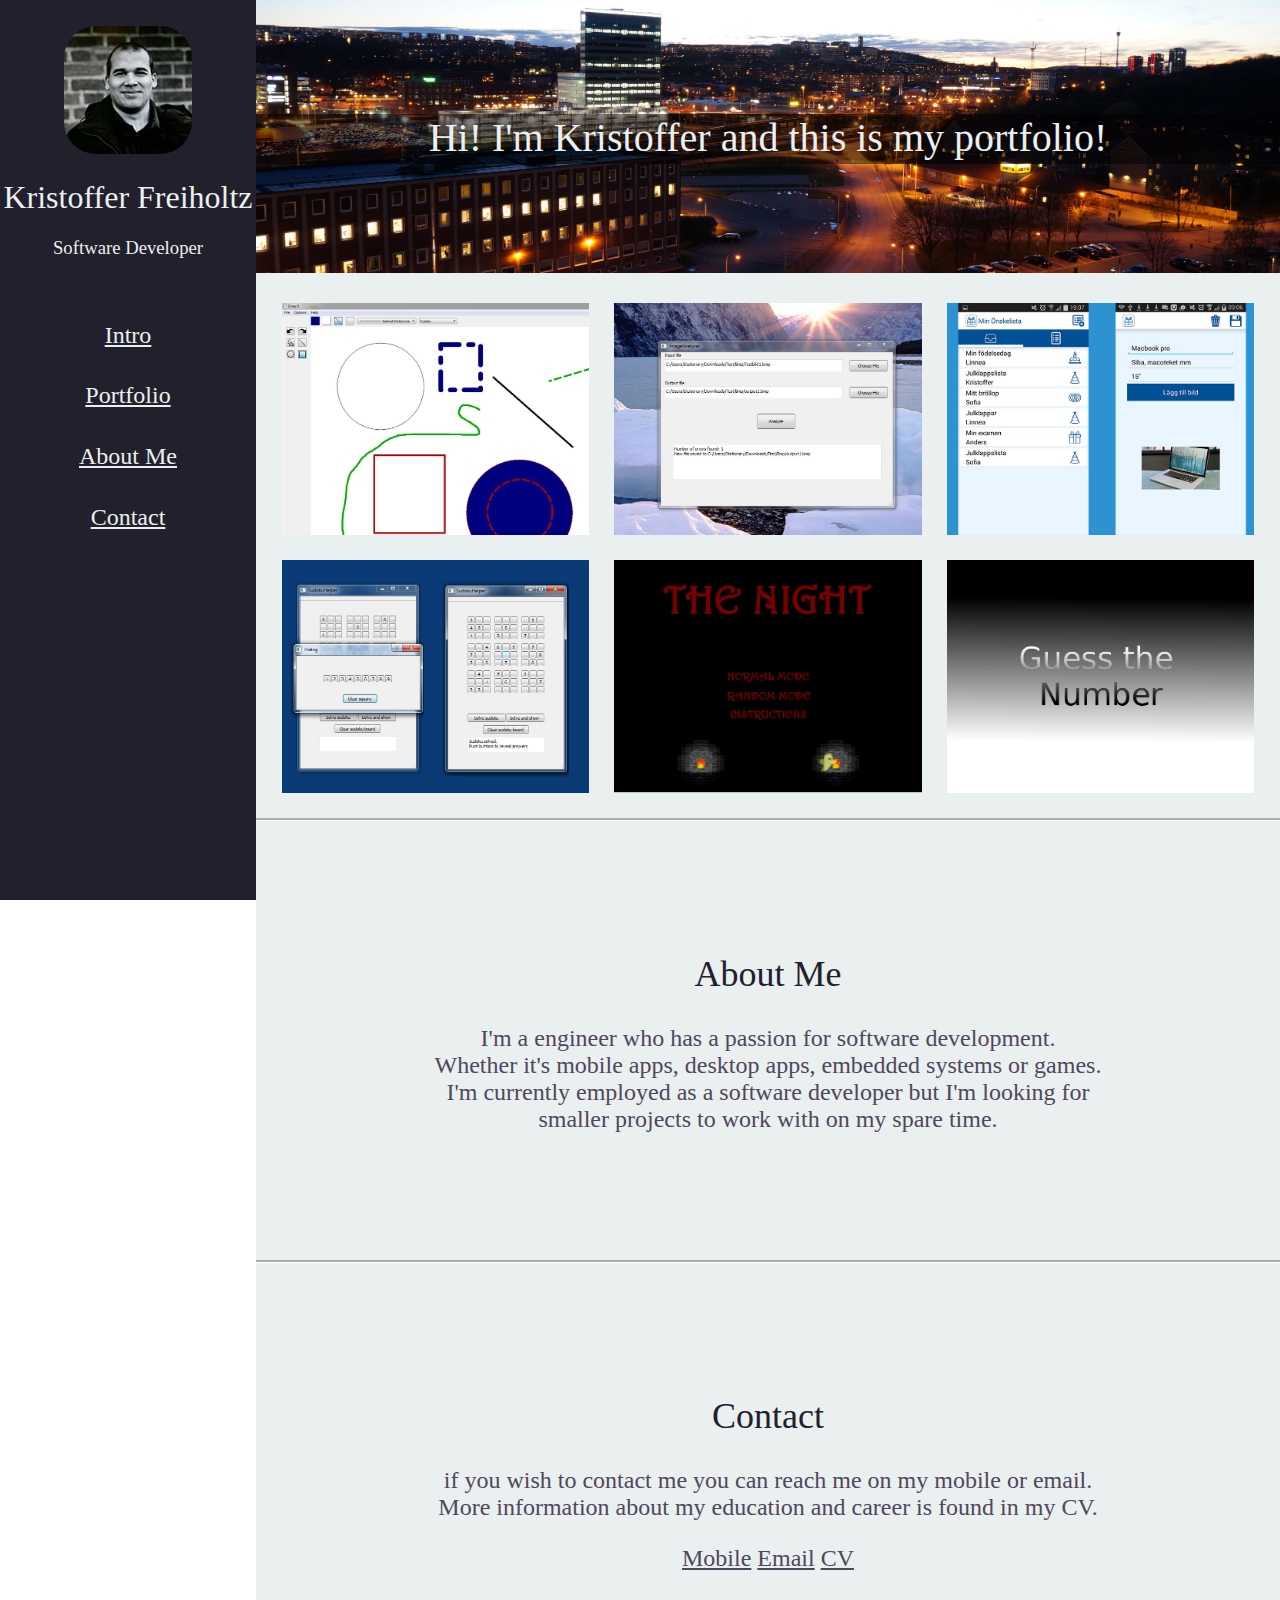
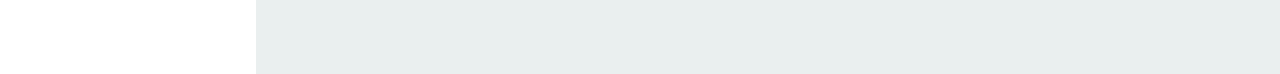
<file: index.html>
<!DOCTYPE html>
<html lang="en">
<head>
    <meta charset="UTF-8">
    <link rel="stylesheet" type="text/css" href="css/style-normal.css">
    <title>Portfolio Kristoffer Freiholtz</title>
    <script src="js/js-normal.js"></script>
    <script src="jquery-1.11.3.min.js"></script>
</head>

<body class="noJavaScript">
    <!-- removes javascript portfolio obejcts when javascript isn't available-->
    <script>
        $("body").removeClass("noJavaScript");
    </script>

    <!-- Header -->
    <header id="menu">
        <!-- Logo Headshot -->
        <div id="logo">
            <img src="images/headshot.jpg" alt="Headshot" id="headshot"/>
            <h1 id="title">Kristoffer Freiholtz</h1>
            <h3 id="underTitle">Software Developer</h3>
        </div>

        <!-- Nav -->
        <nav id="nav">
            <div class="linkContainer"><a href="#top" class="link" id="top-link">Intro</a></div>
            <div class="linkContainer"><a href="#portfolio" class="link" id="portfolio-link">Portfolio</a></div>
            <div class="linkContainer"><a href="#about" class="link" id="about-link">About Me</a></div>
            <div class="linkContainer"><a href="#contact" class="link" id="contact-link">Contact</a></div>
        </nav>
    </header>

    <div id="main">
        <!-- Banner -->
        <div id="banner">
            <img src="images/banner.jpg" alt="Banner Image" id="bannerImage"/>
            <h1 id="bannerText">Hi! I'm Kristoffer and this is my portfolio!</h1>
        </div>

        <!-- Portfolio -->
        <div id="portfolio">
            <a href="https://github.com/KristofferF/DrawIt" target="_blank" title="Draw It"><img src="images/portfolio-drawit.jpg" alt="Draw It" /></a>
            <a href="javascript:AlertEmptyProject();" title="Image Analyzer" class="jsDisabled"><img src="images/portfolio-imageanalyzer.jpg" alt="Image Analyzer" /></a>
            <a href="https://github.com/KristofferF/MyWishList" target="_blank" title="My Wishlist"><img src="images/portfolio-wishlist.jpg" alt="My Wishlist" /></a>
            <a href="https://github.com/KristofferF/SudokuHelper" target="_blank" title="Sudoku Helper"><img src="images/portfolio-sudokuhelper.jpg" alt="Sudoku Helper" /></a>
            <a href="http://www.greenfoot.org/scenarios/12601" target="_blank" title="The Night"><img src="images/portfolio-night.jpg" alt="The Night" /></a>
            <a href="javascript:guessGame()" title="Guessing Game" class="jsDisabled"><img src="images/portfolio-Guess.jpg" alt="Guess Game" /></a>
        </div>


        <!-- About -->
        <div class="textDiv" id="about">
            <h2>About Me</h2>
            <p>I'm a engineer who has a passion for software development. <br>
                Whether it's mobile apps, desktop apps, embedded systems or games. <br>
                I'm currently employed as a software developer but I'm looking for <br>
                smaller projects to work with on my spare time.</p>
        </div>

        <!-- Contact -->
        <div class="textDiv" id="contact">
            <h2>Contact</h2>
            <p>if you wish to contact me you can reach me on my mobile or email. <br>
                More information about my education and career is found in my CV.</p>
            <a href="tel:076-1914424">Mobile</a>
            <a href="mailto:Kristoffer.Freiholtz@hotmail.com">Email</a>
            <a href="CV.pdf">CV</a>
        </div>
    </div>
</body>
</html>
</file>
<file: css/style-normal.css>
/********** UNIVERSAL **********/
html, body {
    height: 100%;
    margin: 0;
    color: #eaefef;
}

h1 {
    font-weight: 100;
    color: #eaefef;
}

h2 {
    color: #22202d;
    font-weight: 100;
}

h3 {
    font-weight: 100;
    color: #eaefef;
}

p {
    color: #50475d;
}

/********** MENU **********/
#menu {
    width: 20%;
    height: 100%;
    position: fixed;
    background: #22202d;
}

#logo{
    text-align: center;
}

#headshot {
    width: 50%;
    margin-top: 10%;
    border-radius: 25%;
}

/********** NAV **********/
#nav{
    margin-top: 20%;
    text-align: center;
    font-size: 1.5em;
    display: block;
}

#nav a{
    display: block;
    color: #eaefef;
}

.linkContainer{
    margin-top: 5%;
    height: 2em;
    line-height: 2em;
}

.linkContainer:hover {
    background-color: rgba(0,0,0,0.2);
}

.linkContainer:hover .link{
    text-decoration: none;
}

/********** MAIN **********/
#main {
    width: 80%;
    position: absolute;
    right: 0;
    background-color: #eaefef;
}

#banner {
    width: 100%;
    height:auto;
    margin: auto;
    text-align:center;
    position:relative;
}

#bannerImage {
    width: 100%;
}

#bannerText {
    position: absolute;
    margin: auto;
    top: 0;
    left:0;
    right:0;
    bottom:0;
    height: 1.25em;
    font-size: 2.5em;
    background-color: rgba(0,0,0,0.5);
}

.textDiv {
    font-size: 1.5em;
    padding: 10%;
    border-top: groove;
    border-top-color: #fff;
    text-align: center;
}

/********** PORTFOLIO **********/
#portfolio {
    margin-top: 2.5%;
    left: 0;
    right: 0;
}

#portfolio img {
    width:30%;
    margin-bottom: 2.5%;
    margin-left: 2.5%;
    float: left;
}

/********** JAVASCRIPT DISABLED **********/
.noJavaScript .jsDisabled {
    visibility: hidden;
}



/********** ABOUT **********/
#about {
    clear: both;
}

/********** CONTACT **********/
#contact a{
    color: #50475d;
    text-decoration: underline;
}

#contact a:hover {
    text-decoration: none;
    color: #22202d;
}
</file>
